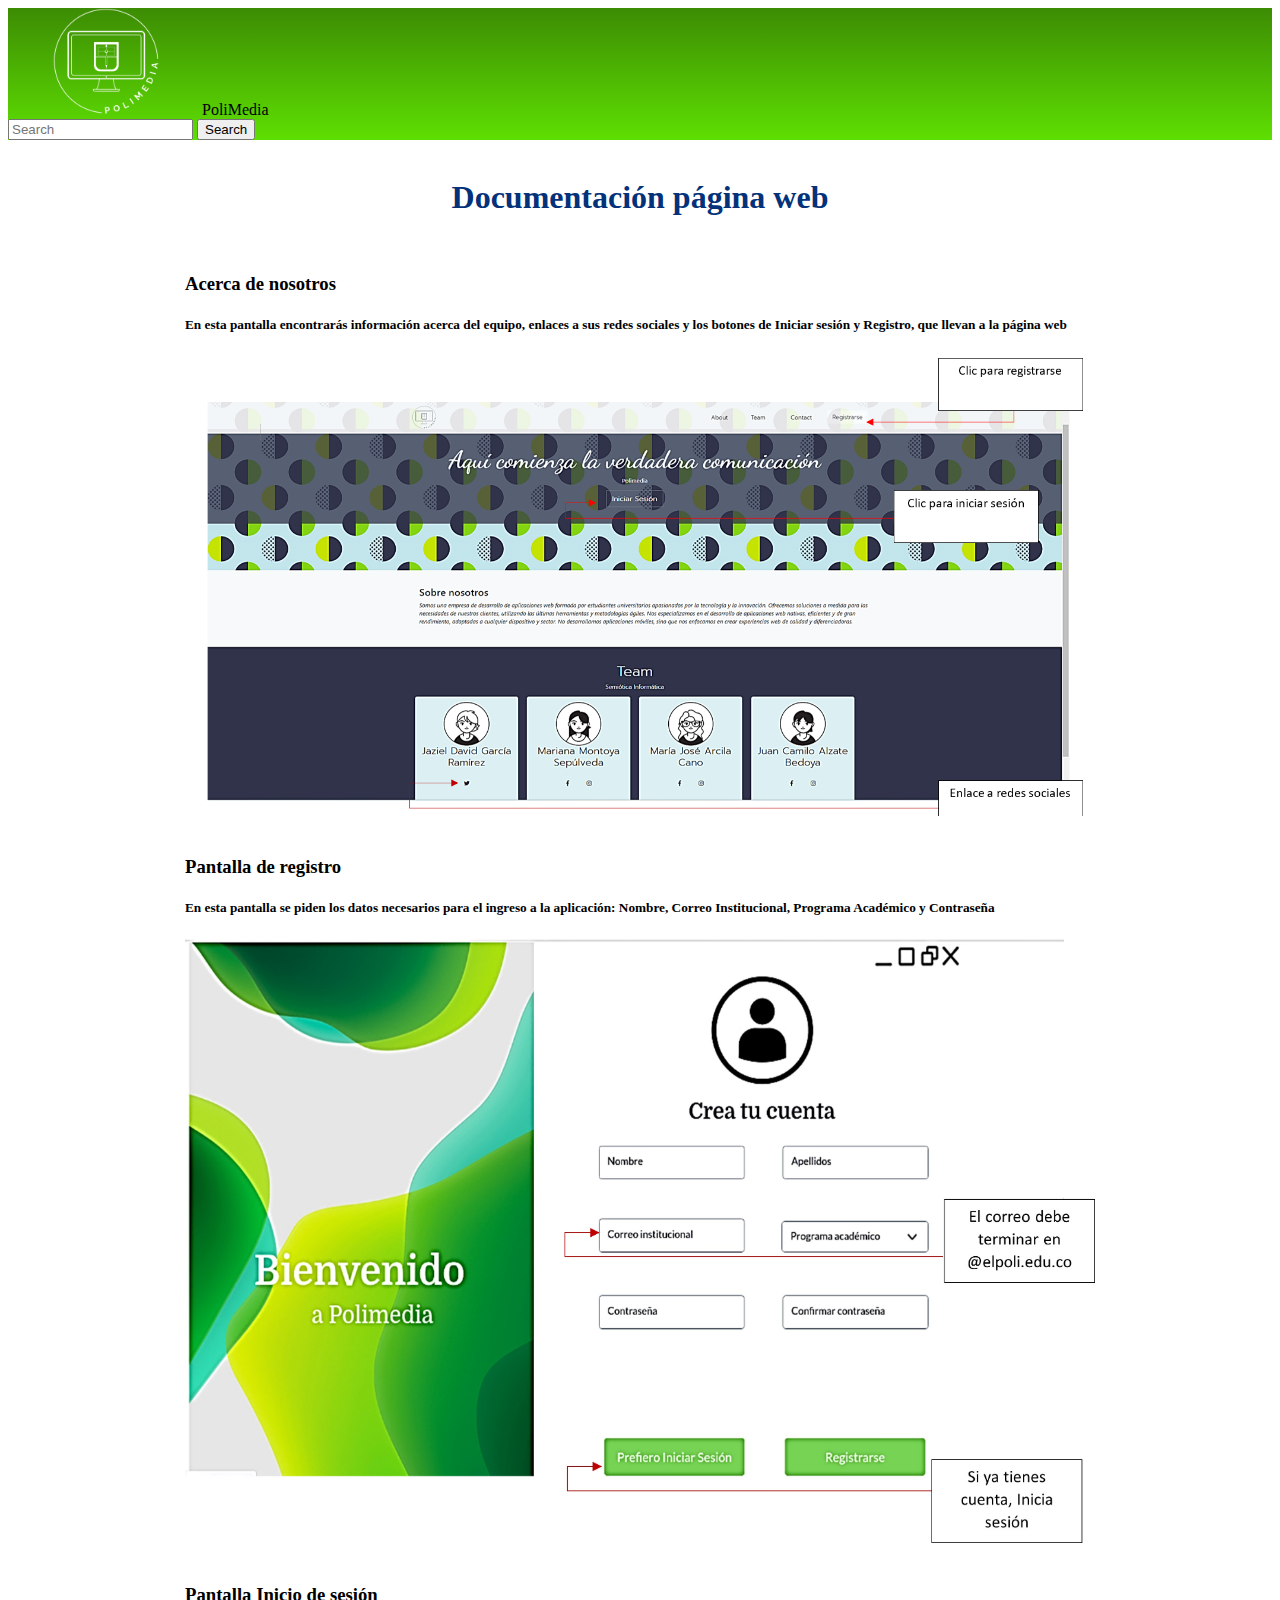
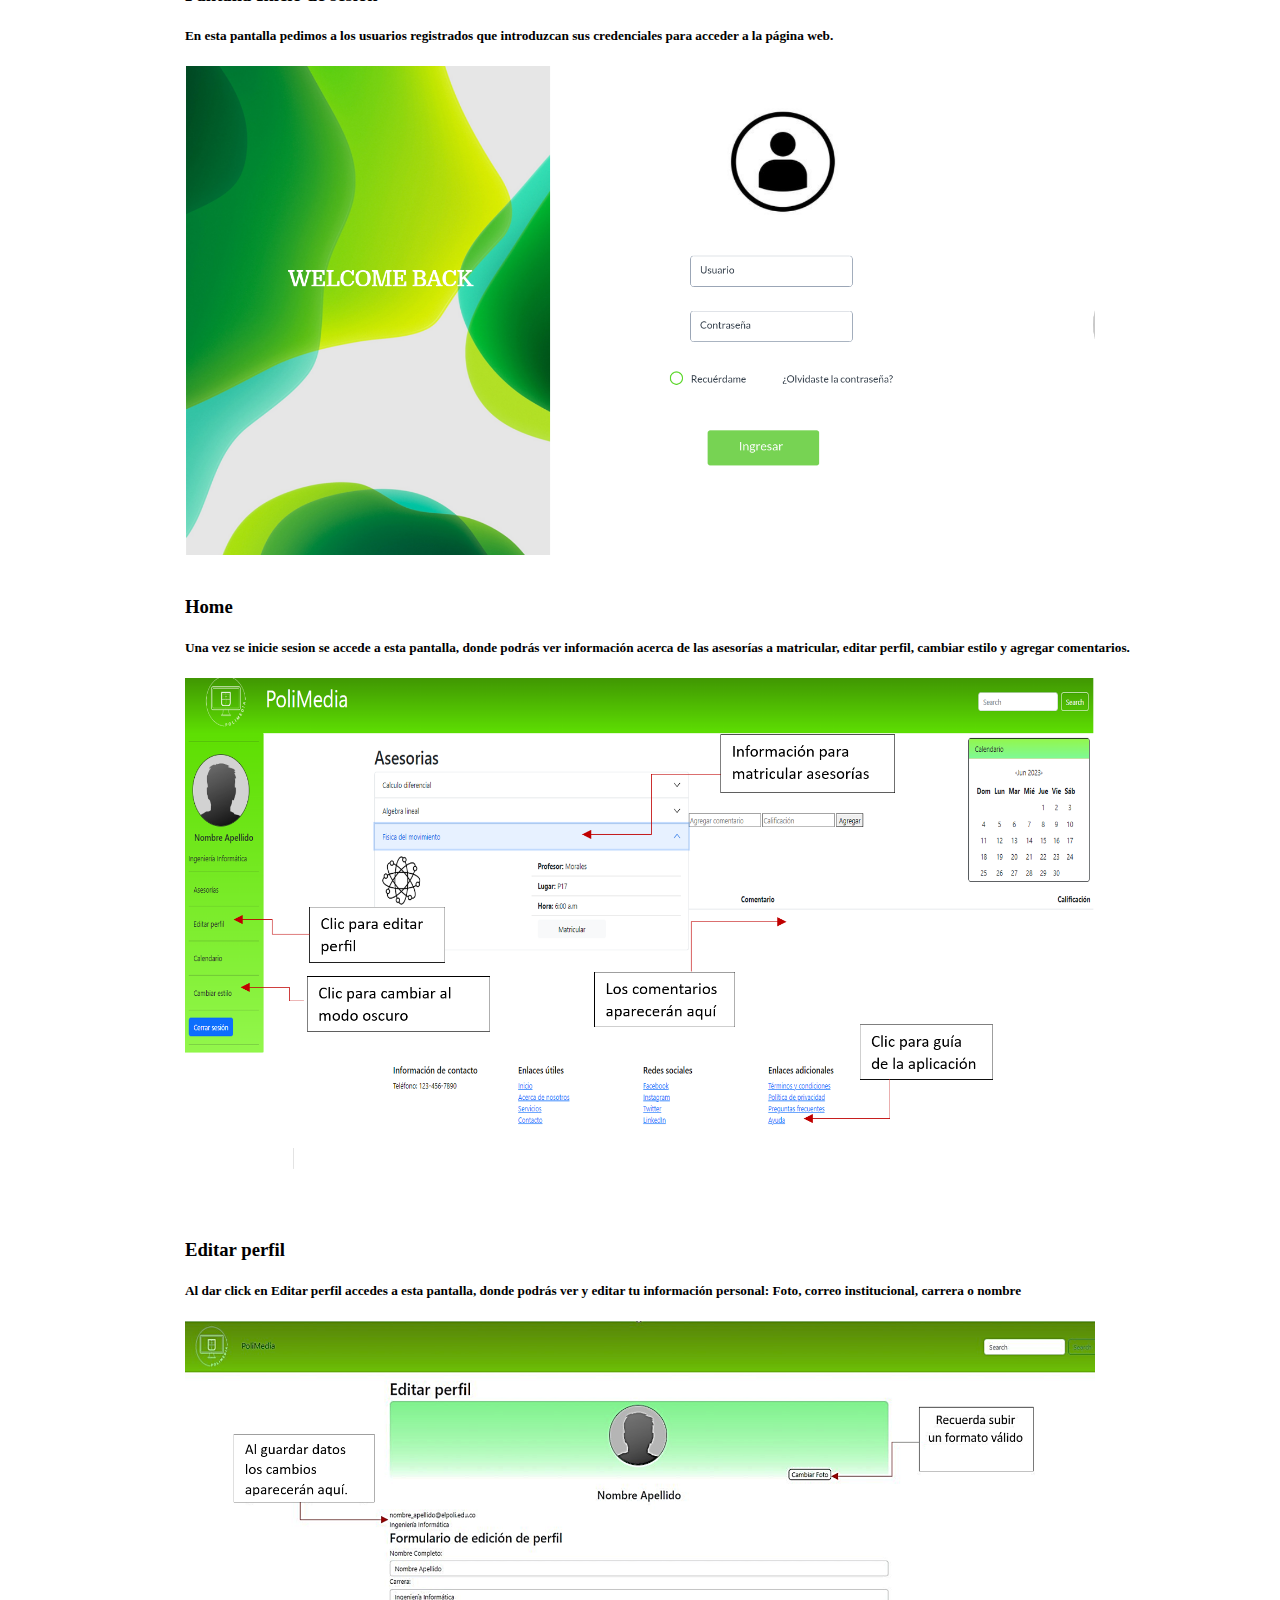
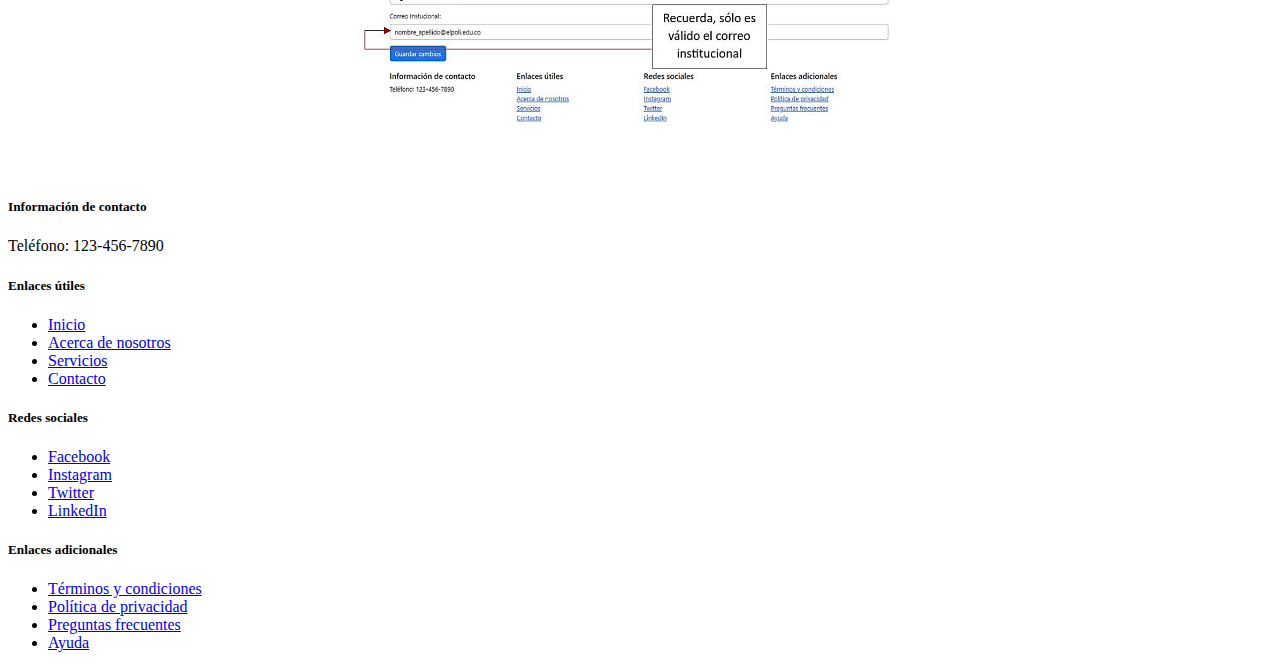
<file: home/Documentación.html>
<!doctype html>
<html lang="en">

<head>
    <title>PoliMedia</title>
    <!-- Required meta tags -->
    <meta charset="utf-8">
    <meta name="viewport" content="width=device-width, initial-scale=1, shrink-to-fit=no">
    <!-- Bootstrap CSS v5.2.1 -->
    <link href="https://cdn.jsdelivr.net/npm/bootstrap@5.2.1/dist/css/bootstrap.min.css" rel="stylesheet"
      integrity="sha384-iYQeCzEYFbKjA/T2uDLTpkwGzCiq6soy8tYaI1GyVh/UjpbCx/TYkiZhlZB6+fzT" crossorigin="anonymous">
    <link rel="stylesheet" href="./assets/styles.css">
  </head>

<body>
    <header>
    <!-- place navbar here -->
        <div id = "navbar">
            <nav class="navbar bg-body-tertiary">
                <div class="container-fluid" >
                    <a  class="navbar-brand"> <img src="./assets/images/logo.png" alt="Imagen" height="auto" width="190px"> PoliMedia </a>    
                    <form class="d-flex" role="search">
                    <input id = "bus" class="form-control me-2" type="search" placeholder="Search" aria-label="Search">
                    <button class="btn btn-outline-success" type="submit">Search</button>
                    </form>
                </div>
            </nav>
        </div>
    </header>
  <main>
    <br>
<h1 class="docum">Documentación página web</h1>
<br>

  <div class="card">
    <div class="card-body">
      <h3 class="card-texto">Acerca de nosotros</h3>
      <h5 class="card-texto">En esta pantalla encontrarás información acerca del equipo, enlaces a sus redes sociales y los botones de Iniciar sesión y Registro, que llevan a la página web </h5>
    </div>
    <img src="assets/images/Acerca de nosotros.png" class="card-img" alt="...">
  </div>
  <br>
  <div class="card">
    <div class="card-body">
      <h3 class="card-texto">Pantalla de registro</h3>
      <h5 class="card-texto">En esta pantalla se piden los datos necesarios para el ingreso a la aplicación: Nombre, Correo Institucional, Programa Académico y Contraseña </h5>
    </div>
    <img src="assets/images/Registro.jpg" class="card-img" alt="...">
  </div>
 <br>
 <div class="card">
    <div class="card-body">
      <h3 class="card-texto">Pantalla Inicio de sesión</h3>
      <h5 class="card-texto">En esta pantalla pedimos a los usuarios registrados que introduzcan sus credenciales para acceder a la página web.</h5>
    </div>
    <img src="assets/images/Iniciar sesion.png" class="card-img" alt="...">
  </div>
  <br>
  <div class="card">
    <div class="card-body">
      <h3 class="card-texto">Home</h3>
      <h5 class="card-texto">Una vez se inicie sesion se accede a esta pantalla, donde podrás ver información acerca de las asesorías a matricular, editar perfil, cambiar estilo y agregar comentarios.</h5>
    </div>
    <img src="assets/images/Home.png" class="card-img" alt="...">
  </div>
  <br>
  <div class="card">
    <div class="card-body">
      <h3 class="card-texto">Editar perfil</h3>
      <h5 class="card-texto">Al dar click en Editar perfil accedes a esta pantalla, donde podrás ver y editar tu información personal: Foto, correo institucional, carrera o nombre</h5>
    </div>
    <img src="assets/images/Formulario.png" class="card-img" alt="...">
  </div>
  </main>


  <footer class="bg-custom py-4" id = "pie">
    <div  class="container">
      <div class="row">
        <div class="col-md-3">
          <h5>Información de contacto</h5>
          <p>Teléfono: 123-456-7890</p>
        </div>
        <div class="col-md-3">
          <h5>Enlaces útiles</h5>
          <ul class="list-unstyled">
            <li><a href="home.html">Inicio</a></li>
            <li><a href="#">Acerca de nosotros</a></li>
            <li><a href="#">Servicios</a></li>
            <li><a href="#">Contacto</a></li>
          </ul>
        </div>
        <div class="col-md-3">
          <h5>Redes sociales</h5>
          <ul class="list-unstyled">
            <li><a href="#">Facebook</a></li>
            <li><a href="#">Instagram</a></li>
            <li><a href="#">Twitter</a></li>
            <li><a href="#">LinkedIn</a></li>
          </ul>
        </div>
        <div class="col-md-3">
          <h5>Enlaces adicionales</h5>
          <ul class="list-unstyled">
            <li><a href="#">Términos y condiciones</a></li>
            <li><a href="#">Política de privacidad</a></li>
            <li><a href="#">Preguntas frecuentes</a></li>
            <li><a href="Documentación.html">Ayuda</a></li>
          </ul>
        </div>
      </div>
    </div>
  </footer>
  
  <!-- Bootstrap JavaScript Libraries -->
  <script src="https://cdn.jsdelivr.net/npm/@popperjs/core@2.11.6/dist/umd/popper.min.js"
  integrity="sha384-oBqDVmMz9ATKxIep9tiCxS/Z9fNfEXiDAYTujMAeBAsjFuCZSmKbSSUnQlmh/jp3" crossorigin="anonymous">
</script>
<script src="https://ajax.googleapis.com/ajax/libs/jquery/3.6.0/jquery.min.js"></script>
<script src="assets/js/formulario.js"></script>
<script src = "./assets/js/CambiarColor.js"></script>   
<script src="https://cdn.jsdelivr.net/npm/bootstrap@5.2.1/dist/js/bootstrap.min.js"
  integrity="sha384-7VPbUDkoPSGFnVtYi0QogXtr74QeVeeIs99Qfg5YCF+TidwNdjvaKZX19NZ/e6oz" crossorigin="anonymous">
</script>

</body>

</html>
</file>
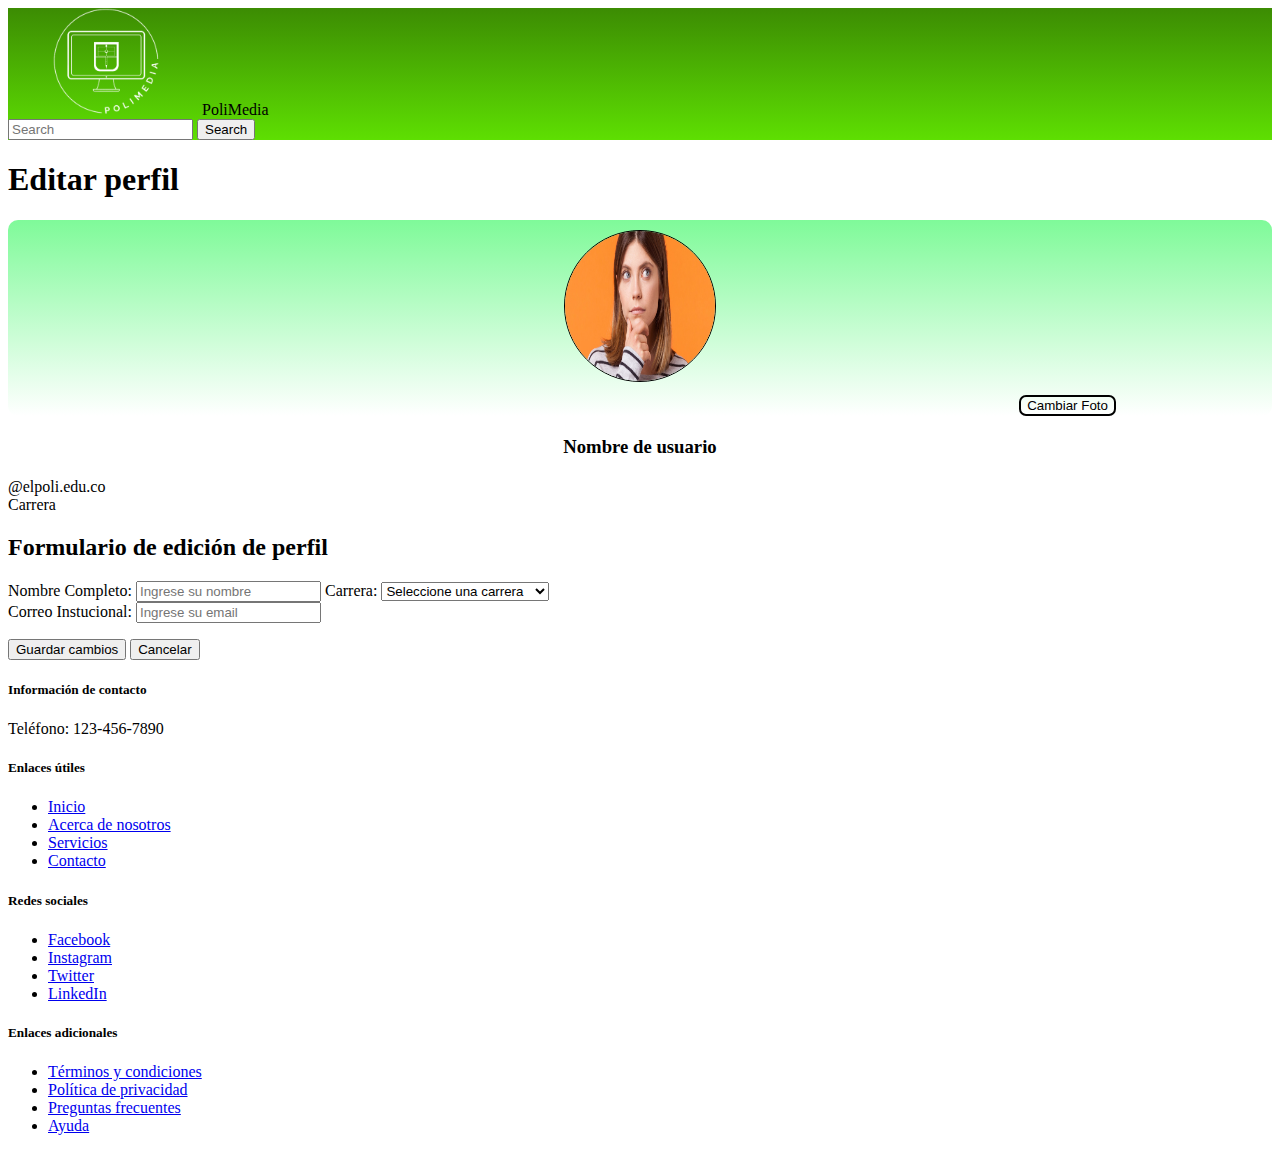
<file: home/Formulario.html>
<!doctype html>
<html lang="en">

<head>
    <title>Editar perfil</title>
    <!-- Required meta tags -->
    <meta charset="utf-8">
    <meta name="viewport" content="width=device-width, initial-scale=1, shrink-to-fit=no">
    <link rel="stylesheet" href="./assets/styles.css">
    
    <!-- Bootstrap CSS v5.2.1 -->
    <link href="https://cdn.jsdelivr.net/npm/bootstrap@5.2.1/dist/css/bootstrap.min.css" rel="stylesheet"
        integrity="sha384-iYQeCzEYFbKjA/T2uDLTpkwGzCiq6soy8tYaI1GyVh/UjpbCx/TYkiZhlZB6+fzT" crossorigin="anonymous">

</head>

<body>
    <header>
        <!-- place navbar here -->
        <div id="navbar">
          <nav class="navbar bg-body-tertiary">
            <div class="container-fluid">
              <a class="navbar-brand"> <img src="./assets/images/logo.png" alt="Imagen" height="auto" width="190px">
                PoliMedia </a>
              <form class="d-flex" role="search">
                <input id="bus" class="form-control me-2" type="search" placeholder="Search" aria-label="Search">
                <button class="btn btn-outline-success" type="submit">Search</button>
              </form>
            </div>
          </nav>
        </div>
      </header>


    <main>

            <div id="inicio">

            </div>

            <div id="formulario-container" class="formulario-container">
              <div class="container">
                <p></p>
                <h1>Editar perfil</h1>
                <section class="seccion-perfil-usuario">
                    <div class="perfil-usuario-header">
                        <div class="perfil-usuario-portada">
                            <div class="perfil-usuario-avatar">
                                <img id="perfil" src="assets/images/que-tipo-de-persona-te-gustaria-ser-730x411-SP.jpg" class="imagen-circular" alt="img-avatar">
                                
                                    <button type="button" class="fotoperfil" id="cambiarfoto">Cambiar Foto</button> 
                            </div>
                        </div>
                        
                    </div>
                    <div class="perfil-usuario-body">
                      <div class="perfil-usuario-bio">
                          <h3 class="nombre">Nombre de usuario</h3>
                          <h class="correo" >@elpoli.edu.co</h>
                          <br>
                          <h class="carrera" >Carrera </h>

                          
                      </div>
                </section>

                <h2>Formulario de edición de perfil</h2>
                
<form id="formulario">


    <div class="mb-3">
        <label for="nombre" class="form-label">Nombre Completo:</label>
        <input type="text" id="nombre" name="nombre" class="form-control"
            placeholder="Ingrese su nombre">

    <label for="carrera" class="form-label">Carrera:</label>
    <select id="carrera" class="form-control">
      <option value="">Seleccione una carrera</option>
      <option value="Ingeniería Informática">Ingeniería Informática</option>
      <option value="Licenciatura en deportes">Licenciatura en deportes</option>
      <option value="Ingenieria civi">Ingenieria civil</option>
      
    </select>
</form>
    </div>

    <div class="mb-3">
        <label for="email" class="form-label">Correo Instucional:</label>
        <input type="email" id="email" name="email" class="form-control"
            placeholder="Ingrese su email">
    </div>
            <p></p>

    <button id="guardar" type="submit" class="btn btn-primary" >Guardar cambios</button>
    <button id="guardar" type="submit" class="btn btn-primary" onclick="window.location.href='home.html'" >Cancelar</button>
</form>
</div>
</div>

                </form>
            </div>
        </div>

    </main>
    <footer class="bg-custom py-4" id="pie">
        <div class="container">
            <div class="row">
                <div class="col-md-3">
                    <h5>Información de contacto</h5>
                    <p>Teléfono: 123-456-7890</p>
                </div>
                <div class="col-md-3">
                    <h5>Enlaces útiles</h5>
                    <ul class="list-unstyled">
                        <li><a href="home.html">Inicio</a></li>
                        <li><a href="../start/index.html#about">Acerca de nosotros</a></li>
                        <li><a href="#">Servicios</a></li>
                        <li><a href="#">Contacto</a></li>
                    </ul>
                </div>
                <div class="col-md-3">
                    <h5>Redes sociales</h5>
                    <ul class="list-unstyled">
                        <li><a href="#">Facebook</a></li>
                        <li><a href="#">Instagram</a></li>
                        <li><a href="#">Twitter</a></li>
                        <li><a href="#">LinkedIn</a></li>
                    </ul>
                </div>
                <div class="col-md-3">
                    <h5>Enlaces adicionales</h5>
                    <ul class="list-unstyled">
                        <li><a href="#">Términos y condiciones</a></li>
                        <li><a href="#">Política de privacidad</a></li>
                        <li><a href="#">Preguntas frecuentes</a></li>
                        <li><a href="Documentación.html">Ayuda</a></li>
                    </ul>
                </div>
            </div>
        </div>
    </footer>


    <!-- Bootstrap JavaScript Libraries -->
    <script src="https://cdn.jsdelivr.net/npm/@popperjs/core@2.11.6/dist/umd/popper.min.js"
    integrity="sha384-oBqDVmMz9ATKxIep9tiCxS/Z9fNfEXiDAYTujMAeBAsjFuCZSmKbSSUnQlmh/jp3" crossorigin="anonymous">
  </script>
  <script src="https://ajax.googleapis.com/ajax/libs/jquery/3.6.0/jquery.min.js"></script>
  <script src="assets/js/formulario.js"></script>
  <script src = "./assets/js/CambiarColor.js"></script>   
  <script src="https://cdn.jsdelivr.net/npm/bootstrap@5.2.1/dist/js/bootstrap.min.js"
    integrity="sha384-7VPbUDkoPSGFnVtYi0QogXtr74QeVeeIs99Qfg5YCF+TidwNdjvaKZX19NZ/e6oz" crossorigin="anonymous">
  </script>
  
   
</body>

</html>
</file>
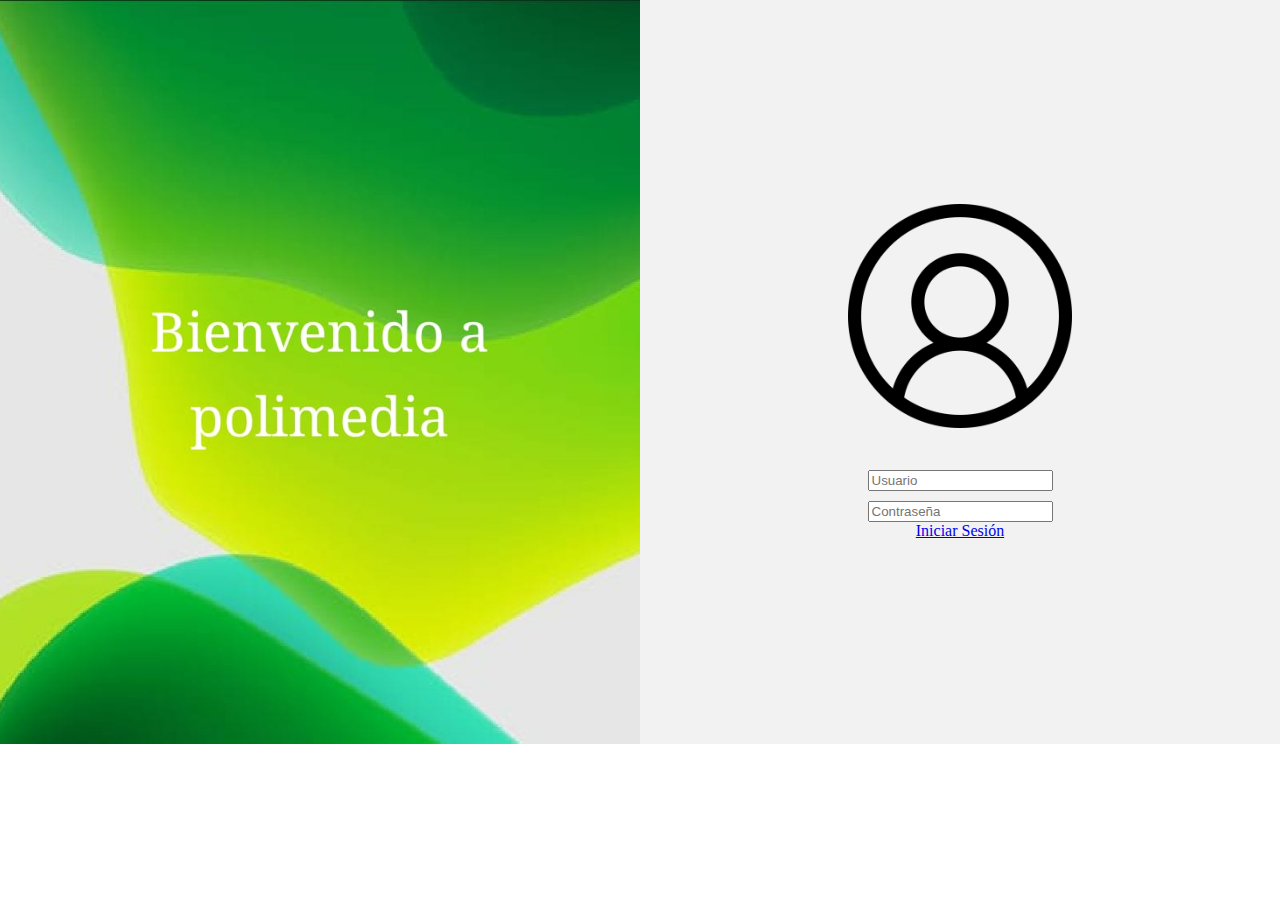
<file: start/iniciar sesion.html>
<!doctype html>
<html lang="en">

<head>
  <title>iniciar sesion</title>
  <!-- Required meta tags -->
  <meta charset="utf-8">
  <meta name="viewport" content="width=device-width, initial-scale=1, shrink-to-fit=no">
  <!-- Bootstrap CSS v5.2.1 -->
  <link href="https://cdn.jsdelivr.net/npm/bootstrap@5.2.1/dist/css/bootstrap.min.css" rel="stylesheet"
    integrity="sha384-iYQeCzEYFbKjA/T2uDLTpkwGzCiq6soy8tYaI1GyVh/UjpbCx/TYkiZhlZB6+fzT" crossorigin="anonymous">
</head>

<body>
  <header>
    <style>
      body,
      html {
        height: 100%;
        margin: 0;
      }

      .container {
        display: flex;
        height: 100%;
      }

      .left-side {
        width: 50%;
        background-color: #f2f2f2;
        /* Optional background color */
        display: flex;
        justify-content: center;
        align-items: center;
      }

      .left-side img {
        max-width: 130%;
        max-height: 130%;
      }

      .right-side {
        width: 50%;
        display: flex;
        justify-content: center;
        align-items: center;
        background-color: #f2f2f2;
        /* Optional background color */
        flex-direction: column;
        /* Added: Stack elements vertically */
      }

      .right-side img {
        max-width: 35%;
        /* Adjust the size as desired */
        max-height: auto;
        margin-top: 0%;
        /* Adjust the margin-top value as desired */
        margin-bottom: 5%;
      }

      .input-bar {
        margin-top: 10px;
        /* Optional margin */
      }

      /* Added: Styles to position input bars higher up */
      .input-container {
        margin-bottom: 0%;
      }
    </style>

  </header>
  <main>
    <div class="container">
      <div class="left-side">
        <img src="assets/images/imagenlogin.jpg" alt="Your Image">
      </div>
      <div class="right-side">
        <img src="assets/images/imagenpng.png" alt="Right Image">
        <div class="input-container">
          <input type="text" id="usuario" class="input-bar" placeholder="Usuario">
        </div>
        <div class="input-container">
          <input type="password" class="input-bar" placeholder="Contraseña">
        </div>
        <a href="../home/home.html" class="btn btn-success">Iniciar Sesión</a>
    
      </div>

    </div>
    <footer>
      <!-- place footer here -->
    </footer>
    <!-- Bootstrap JavaScript Libraries -->
    <script src="https://cdn.jsdelivr.net/npm/@popperjs/core@2.11.6/dist/umd/popper.min.js"
      integrity="sha384-oBqDVmMz9ATKxIep9tiCxS/Z9fNfEXiDAYTujMAeBAsjFuCZSmKbSSUnQlmh/jp3" crossorigin="anonymous">
      </script>

    <script src="https://cdn.jsdelivr.net/npm/bootstrap@5.2.1/dist/js/bootstrap.min.js"
      integrity="sha384-7VPbUDkoPSGFnVtYi0QogXtr74QeVeeIs99Qfg5YCF+TidwNdjvaKZX19NZ/e6oz" crossorigin="anonymous">
      </script>
      <script src="assets/js/iniciarsesion.js"></script>
      <script src="https://ajax.googleapis.com/ajax/libs/jquery/3.6.0/jquery.min.js"></script>

</body>

</html>
</file>
<file: home/assets/styles.css>
body{
  height: 1000px;   /*Quitar si se quiere que la pagina crezca pero la barra lateral no se sigue expandiendo*/
  display: flex;
  flex-direction: column;
}

 aside {
    width: 25%;
    max-width: 210px;
    float: left; /* Flotar a la izquierda */
    margin-right: 0;
    flex: 1;
    background: linear-gradient(to bottom , #5edf02,#93f74c);
    border-top-right-radius: 1px;
    border-bottom-right-radius: 1px;
    height: 100%;
  }

  main{
    width: 100%;
  }

 
  
  .dark {
    background: linear-gradient(to bottom , black,#327700) !important;  
    transition: background-color 0.5s ease; /* Transición suave al cambiar el color de fondo */
  }
  .dark1 {
    background: linear-gradient(to bottom , #327700,#3b8e00) !important;  
    transition: background-color 0.5s ease; /* Transición suave al cambiar el color de fondo */
  }

  .dark4, .Pdark{
    background: #192229 !important;
    color: white;
    transition: background-color 0.5s ease; /* Transición suave al cambiar el color de fondo */
  }

  .dark4{
    border-color: white !important;  
  }


  .darkAc{
    transition: background-color 0.5s ease; /* Transición suave al cambiar el color de fondo */
      --bs-accordion-color: var(--bs-body-color);
      --bs-accordion-bg: #192229 !important;
      --bs-accordion-border-color: var(--bs-border-color);
      --bs-accordion-border-width: 1px;
      --bs-accordion-border-radius: 0.375rem;
      --bs-accordion-inner-border-radius: calc(0.375rem - 1px);
      --bs-accordion-btn-padding-x: 1.25rem;
      --bs-accordion-btn-padding-y: 1rem;
      --bs-accordion-btn-color: var(--bs-body-color);
      --bs-accordion-btn-bg: var(--bs-accordion-bg);
      --bs-accordion-btn-icon: url(data:image/svg+xml,%3csvg xmlns='http://www.w3.org/2000/svg' viewBox='0 0 16 16' fill='var%28--bs-body-color%29'%3e%3cpath fill-rule='evenodd' d='M1.646 4.646a.5.5 0 0 1 .708 0L8 10.293l5.646-5.647a.5.5 0 0 1 .708.708l-6 6a.5.5 0 0 1-.708 0l-6-6a.5.5 0 0 1 0-.708z'/%3e%3c/svg%3e);
      --bs-accordion-btn-icon-width: 1.25rem;
      --bs-accordion-btn-icon-transform: rotate(-180deg);
      --bs-accordion-btn-icon-transition: transform 0.2s ease-in-out;
      --bs-accordion-btn-active-icon: url(data:image/svg+xml,%3csvg xmlns='http://www.w3.org/2000/svg' viewBox='0 0 16 16' fill='%230c63e4'%3e%3cpath fill-rule='evenodd' d='M1.646 4.646a.5.5 0 0 1 .708 0L8 10.293l5.646-5.647a.5.5 0 0 1 .708.708l-6 6a.5.5 0 0 1-.708 0l-6-6a.5.5 0 0 1 0-.708z'/%3e%3c/svg%3e);
      --bs-accordion-btn-focus-border-color: #fbfbfb;
      --bs-accordion-btn-focus-box-shadow: 0 0 0 0.25rem rgba(13, 110, 253, 0.25);
      --bs-accordion-body-padding-x: 1.25rem;
      --bs-accordion-body-padding-y: 1rem;
      --bs-accordion-active-color: #03327a !important;
      --bs-accordion-active-bg: #2c3a44 !important;
      color: white !important;  

  }

  .DbtnD{
      position: relative;
      display: flex;
      align-items: center;
      width: 100%;
      font-size: 1rem;
      color: #ffffff;
      text-align: left;
      background-color: var(--bs-accordion-btn-bg);
      border: 0;
      border-radius: 0;
      overflow-anchor: none;
      transition: var(--bs-accordion-transition);
  
  }
  
  .dark2{
    background: linear-gradient(to bottom , #2a6400,#225200) !important; 
    transition: background-color 0.5s ease; /* Transición suave al cambiar el color de fondo */ 

  }
  .dark3{
    background: #4e6b38 !important;  
    transition: background-color 0.5s ease; /* Transición suave al cambiar el color de fondo */

  }

  .btn-outline-success {
    --bs-btn-color: #fafafa;
    --bs-btn-border-color: #ffffff;
    --bs-btn-hover-border-color: #ffffff;
  }
  .card-header{ 
    background: linear-gradient(to top , #7ffa94,#93f74c);
  }

  .imagen-circular{
    
    margin: 10px;
    border-radius: 100%;
    height: 150px;
    border: 1px solid;
    width: 150px;
    
  }


  .bg-custom {
    background-color: rgb(255, 255, 255); 
    color: #000000; 
  }


  #navbar{
    background: linear-gradient(to bottom , #3C8C03, #5edf02);
  }


  footer {
    padding: 0%;
    margin: 0%; 
    margin: 0;
    flex-shrink: 0;
    background-color: #f2f2f2;
  }
  #calendar {
    width: auto;
    margin: auto;
  }

  #calendar1 {
    float: right;
    margin: 40px;
  }
  
  #calendar .header {
    text-align: center;
    margin-bottom: 10px;
  }
  
  #calendar table {
    width: auto;
  }
  
  #calendar th,
  #calendar td {
    padding: 5px;
    text-align: center;
  }
  
  #calendar .event {
    background-color: #ffd365;
    border-radius: 5px;
    padding: 5px;
    margin-bottom: 5px;
  }

  .navbar {
    --bs-navbar-brand-font-size: 50px;
    --bs-navbar-brand-color: white;
    --bs-navbar-brand-hover-color: white;
  }



.cont{
  margin-left: 16.25%;
  width: 83.75%;
  height: 50%;
}

.cont2D{
  float: right;
  width: 50%;
  height: 90%;
}

.cont2I{
  float: left;
  width: 50%;
  height: 90%;
}

.contF{
  width: 100%;
  height: 50%;
}

#margenes{
  margin-top: 10px;
  margin-right: 10px;
}

.coments{
  margin-top: 20px;
}

#por{
  margin-left: 5%;
}


@media (max-width: 700px) {
  #eee{
       margin-top: 35%;
       margin-left:5%;
      z-index:2;
 }
}
.table {
  text-align: right;
}

.seccion-perfil-usuario .perfil-usuario-header {
  width: 100%;

  background: linear-gradient(#7ffa99, transparent);
  margin-bottom: 1.25rem;
  border-radius: 10px;
}

.nombre {
  margin-bottom: 1.25rem;
  text-align: center;
 
}

.docum {
  margin-bottom: 1.25rem;
  text-align: center;
  color: #03327a;
 
}

.seccion-perfil-usuario  .fotoperfil {
  background-color: transparent;
  border: 2px solid #000000;
  border-radius: 7px;
  margin-left: 80%;
  margin-top: -20px;
}
#perfil
{
  margin-left: 44%
}
.correo {
  margin-bottom:1.25rem;;
  text-align: center;
}

.card-img {
  max-width: 80%;
  max-height: 80%;
  margin-left: 10%;
}
.card-texto
{
  margin-left: 10%;
  
}
.card {
  width: 90%; 
  margin: auto; 
  
}

.img {
  width: 100px;
  height: auto;
}

.grid {
  display: grid;
  grid-template-columns: repeat(2, 1fr);
}
</file>
